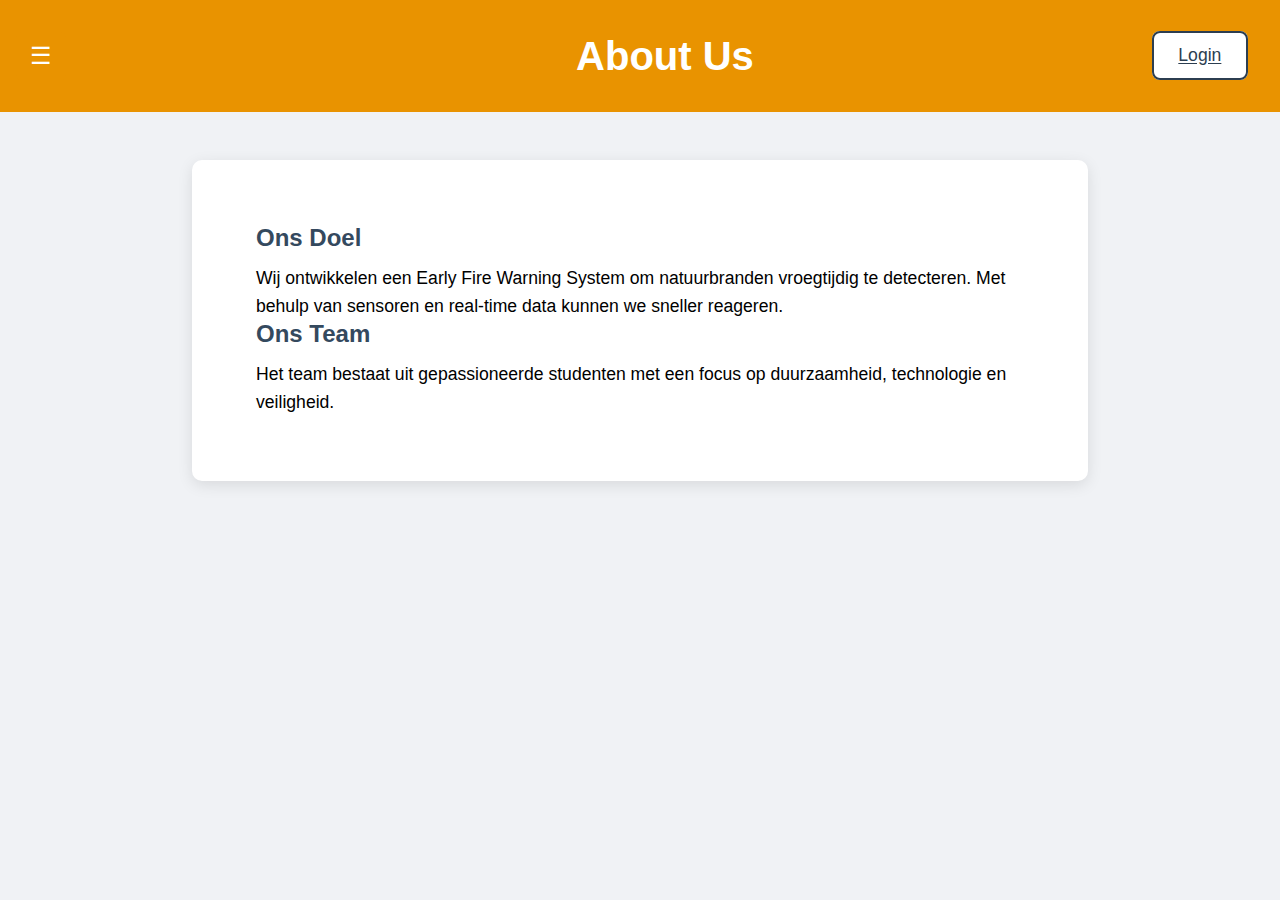
<file: DisasterWarningSystem/about.html>
<!DOCTYPE html>
<html lang="nl">
<head>
    
    <meta charset="UTF-8">
    <title>About Us</title>
    <link rel="stylesheet" href="about.css">
</head>
<body>
   

    <div id="sidebar">
        <nav id="menu">
            <ul>
                <li><a href="index.html">Dashboard</a></li>
                <li><a href="about.html">About Us</a></li>
                <li><a href="contact.html">Contact</a></li>
            </ul>
        </nav>
    </div>

    <div class="container">
        <header>
            <div class="header-content">
                 <button id="toggleSidebar">☰</button>
                <h1>About Us</h1>
                <div class="header-right">
                    <a href="login.html" class="login-button">Login</a>
                </div>
            </div>
        </header>

        <main class="dashboard">
            <section class="card" style="flex: 1 1 100%;">
                <h2>Ons Doel</h2>
                <p>
                    Wij ontwikkelen een Early Fire Warning System om natuurbranden vroegtijdig te detecteren. Met behulp van sensoren en real-time data kunnen we sneller reageren.
                </p>

                <h2>Ons Team</h2>
                <p>
                    Het team bestaat uit gepassioneerde studenten met een focus op duurzaamheid, technologie en veiligheid.
                </p>
            </section>
        </main>
    </div>

    <script>
        document.addEventListener("DOMContentLoaded", function () {
            const toggleButton = document.getElementById("toggleSidebar");
            const sidebar = document.getElementById("sidebar");
            const body = document.body;

            toggleButton.addEventListener("click", () => {
                sidebar.classList.toggle("open");
                body.classList.toggle("sidebar-open");
            });
        });
    </script>
</body>
</html>
</file>
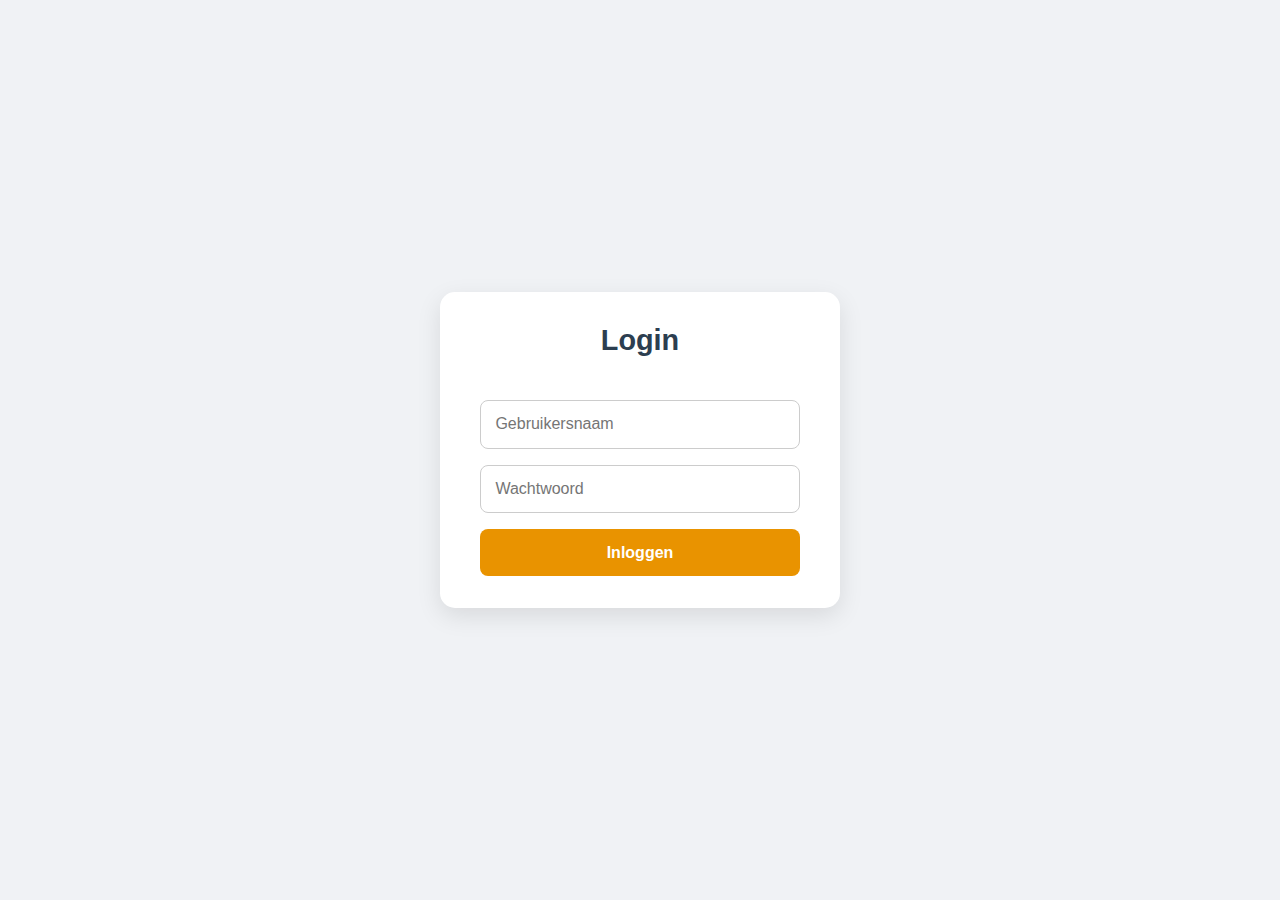
<file: DisasterWarningSystem/login.html>
<!DOCTYPE html>
<html lang="nl">
<head>
  <meta charset="UTF-8">
  <title>Login</title>
  <link rel="stylesheet" href="styles.css">
</head>
<body>
  <body class="login-page">
  <div class="login-container">
    <h2>Login</h2>
    <form id="loginForm">
      <input type="text" id="username" placeholder="Gebruikersnaam" required>
      <input type="password" id="password" placeholder="Wachtwoord" required>
      <button type="submit">Inloggen</button>
    </form>
    <p id="loginError" class="error-message">Ongeldige gegevens</p>
  </div>
</body>


  <script>
    document.getElementById("loginForm").addEventListener("submit", function (e) {
      e.preventDefault();

      const username = document.getElementById("username").value.trim();
      const password = document.getElementById("password").value.trim();

      if (username === "admin" && password === "123") {
        localStorage.setItem("loggedIn", "true");
        window.location.href = "dashboard.html";
      } else {
        document.getElementById("loginError").style.display = "block";
      }
    });
  </script>
</body>
</html>
</file>
<file: DisasterWarningSystem/about.css>
/* Algemene opmaak */
* {
    box-sizing: border-box;
    margin: 0;
    padding: 0;
}

html, body {
    height: 100%;
    width: 100%;
    font-family: Arial, sans-serif;
    background-color: #f0f2f5;
}

/* Sidebar */
#sidebar {
    position: fixed;
    top: 0;
    left: 0;
    width: 220px;
    height: 100%;
    background-color: #2c3e50;
    color: white;
    padding-top: 1em;
    transform: translateX(-100%);
    transition: transform 0.3s ease;
    z-index: 1000;
}

#sidebar.open {
    transform: translateX(0);
}

#toggleSidebar {
    background-color: #e99300;
    border: none;
    color: white;
    font-size: 1.5em;
    padding: 10px 14px;
    border-radius: 5px;
    cursor: pointer;
    z-index: 1100;
    transition: margin-left 0.3s ease;
    margin-left: 0;
}
#menu ul {
    list-style: none;
    padding: 0;
    margin: 2em 0;
}

#menu ul li {
    margin: 1em 0;
    padding-left: 1em;
}

#menu ul li a {
    text-decoration: none;
    color: white;
    font-size: 1.1em;
    display: block;
    transition: background-color 0.3s ease;
}

#menu ul li a:hover {
    background-color: #1f2c38;
    padding-left: 1.5em;
}

/* Header */
header {
    background-color: #e99300;
    color: white;
    padding: 1em;
    width: 100%;
}

.header-content {
    display: flex;
    justify-content: center;
    align-items: center;
    position: relative;
    height: 80px;
}
.header-content #toggleSidebar {
    margin-right: auto;
}

.header-content h1 {
    flex: 1;
    text-align: center;
    font-size: 2.5em;
    margin: 0;
}

.header-right {
    position: absolute;
    right: 0;
    padding-right: 1em;
}

.login-button {
    background-color: #ffffff;
    color: #2c3e50;
    border: 2px solid #2c3e50;
    border-radius: 8px;
    padding: 0.7em 1.4em;
    font-size: 1.1em;
    cursor: pointer;
    transition: all 0.3s ease;
}

.login-button:hover {
    background-color: #2c3e50;
    color: white;
}

/* Container en layout */
.container {
    transition: padding-left 0.3s ease;
    padding-left: 0;
}

body.sidebar-open .header-content #toggleSidebar {
    margin-left: 220px;
}

main.dashboard {
    margin: 3em auto;
    text-align: center;
    max-width: 70%;
    background-color: white;
    padding: 2em;
    border-radius: 10px;
    box-shadow: 0 4px 15px rgba(0, 0, 0, 0.1);
}

.card {
    padding: 2em;
    text-align: left;
}

.card h2 {
    color: #34495e;
    margin-bottom: 0.5em;
}

.card p {
    font-size: 1.1em;
    line-height: 1.6;
}
</file>
<file: DisasterWarningSystem/styles.css>
* {
    box-sizing: border-box;
    margin: 0;
    padding: 0;
}

html, body {
    height: 100%;
    width: 100%;
    font-family: Arial, sans-serif;
    background-color: #f0f2f5;
}
#headerstyle
header {
    background-color: #e99300;
    color: white;
    padding: 1em;
    text-align: center;
    width: 100%;
}
.header-content {
    display: flex;
    justify-content: center;
    align-items: center;
    height: 80px;
    position: relative;
}

.header-content h1 {
    flex: 1;
    text-align: center;
    margin: 0;
    font-size: 2.5em;
}




.header-right {
    z-index: 1;
}



.login-button {
    background-color: #ffffff;
    color: #2c3e50;
    border: 2px solid #2c3e50;
    border-radius: 8px;
    padding: 0.7em 1.4em; 
    font-size: 1.1em;      
    cursor: pointer;
    transition: all 0.3s ease;
}

.login-button:hover {
    background-color: #2c3e50;
    color: white;
}


header h1 {
    margin: 0;
    font-size: 2.5em;
}

.dashboard {
    display: flex;
    flex-wrap: wrap;
    width: 1200px;
}

.card {
    flex: 1 1 50%;
    padding: 2em;
    text-align: center;
    background-color: white;
    border: 1px solid #ddd;
    border-radius: 10px;
    box-shadow: 0 2px 5px rgba(0,0,0,0.1);
    transition: transform 0.3s;
}

.card:hover {
    transform: scale(1.02);
}

.card h2 {
    color: #34495e;
    margin-bottom: 0.5em;
}
#kaart-container {
    width: 100%;
    padding: 2em;
    text-align: center;
}

#kaart-container h2 {
    margin-bottom: 1em;
}

#kaart {
    width: 100%;
    height: 400px;
    border-radius: 10px;
    box-shadow: 0 2px 5px rgba(0,0,0,0.1);
}
#extended-weather {
    width: 100%;
    padding: 2em;
    text-align: center;
}

#extended-weather h2 {
    font-size: 1.5em;
    color: #2c3e50;
    margin-bottom: 0.5em;
}

.forecast-section {
    display: flex;
    justify-content: center;
    gap: 20px;
    flex-wrap: wrap;
    margin: 2em 0;
}

.forecast-card {
    background-color: white;
    border-radius: 10px;
    box-shadow: 0 2px 5px rgba(0,0,0,0.1);
    padding: 1.5em;
    width: 250px;
    text-align: center;
    transition: transform 0.3s;
}

.forecast-card:hover {
    transform: scale(1.05);
}

.forecast-card h3 {
    margin-bottom: 0.5em;
    color: #2c3e50;
}

.forecast-card p {
    font-size: 1.2em;
    margin: 0.3em 0;
}

body {
    margin: 0;
    background-color: #f0f2f5;
    font-family: Arial, sans-serif;
}


header {
    background-color: #e99300;
    color: white;
    padding: 1em;
    text-align: center;
}
#Header Dashboard page 

.header-content {
    display: flex;
    justify-content: space-between;
    align-items: center;
    max-width: 1200px;
    margin: 0 auto;
}


.logout-button {
    background-color: white;
    color: #2c3e50;
    border: 2px solid #2c3e50;
    border-radius: 5px;
    padding: 0.5em 1em;
    font-weight: bold;
    text-decoration: none;
    display: flex;
    align-items: center;
    transition: background-color 0.3s ease;
}

.logout-button:hover {
    background-color: #2c3e50;
    color: white;
}

.logout-button .icon {
    margin-right: 0.5em;
    font-size: 1.2em;
}


header h1 {
    margin: 0;
    font-size: 2.2em;
}


.warning-section {
    display: flex;
    justify-content: center;
    flex-wrap: wrap;
    gap: 20px;
    padding: 2em;
}

.warning-box {
    flex: 1 1 200px;
    max-width: 250px;
    padding: 1.5em;
    text-align: center;
    font-size: 1.1em;
    font-weight: bold;
    color: white;
    border-radius: 10px;
    box-shadow: 0 2px 8px rgba(0,0,0,0.1);
    transition: transform 0.3s ease;
}

.warning-box:hover {
    transform: scale(1.05);
}




.dashboard {
    margin: 3em auto;
    text-align: center;
    max-width: 70%;
    background-color: white;
    padding: 2em;
    border-radius: 10px;
    box-shadow: 0 4px 15px rgba(0,0,0,0.1);
}

.dashboard p {
    font-size: 1.2em;
}
.alert-feed {
    max-width: 1000px;
    margin: 0 auto 3em auto;
    background-color: #ffffff;
    padding: 2em;
    border-radius: 10px;
    box-shadow: 0 2px 10px rgba(0,0,0,0.1);
    text-align: left;
}

.alert-feed h2 {
    margin-top: 0;
    color: #2c3e50;
    text-align: center;
}

.alert-message {
    background-color: #fef3c7;
    border-left: 5px solid #f59e0b;
    padding: 1em;
    margin-bottom: 1em;
    border-radius: 5px;
    font-weight: 500;
    color: #78350f;
}
.alert-message {
    background-color: #fef3c7;
    border-left: 5px solid #f59e0b;
    padding: 1em;
    margin-bottom: 1em;
    border-radius: 5px;
    font-weight: 500;
    color: #78350f;
    position: relative;
    display: flex;
    justify-content: space-between;
    align-items: center;
}

.alert-message .close-alert {
    background: none;
    border: none;
    font-size: 1.3em;
    font-weight: bold;
    color: #78350f;
    cursor: pointer;
    padding: 0;
    margin-left: 1em;
}

.alert-message .close-alert:hover {
    color: #d10000;
}

.send-warning {
    max-width: 1000px;
    margin: 0 auto 4em auto;
    background-color: #ffffff;
    padding: 2em;
    border-radius: 10px;
    box-shadow: 0 2px 10px rgba(0,0,0,0.1);
}

.send-warning h2 {
    text-align: center;
    margin-bottom: 1em;
    color: #f0f0f0;
}

#warningForm {
    display: flex;
    flex-direction: column;
    gap: 1em;
}

#warningForm label {
    font-weight: bold;
}

#warningForm input,
#warningForm textarea {
    padding: 0.8em;
    font-size: 1em;
    border: 1px solid #ccc;
    border-radius: 5px;
    resize: vertical;
}

#warningForm button {
    padding: 0.8em;
    font-size: 1.1em;
    font-weight: bold;
    color: rgb(255, 255, 255);
    background-color: #e74c3c;
    border: none;
    border-radius: 5px;
    cursor: pointer;
    transition: background-color 0.3s;
}

#warningForm button:hover {
    background-color: #c0392b;
}
.sensor-data {
    max-width: 800px;
    margin: 0 auto 4em auto;
    background-color: #ffffff;
    padding: 2em;
    border-radius: 10px;
    box-shadow: 0 2px 10px rgba(0,0,0,0.1);
    text-align: center;
}

.sensor-data h2 {
    margin-bottom: 1em;
    color: #2c3e50;
}
.sensor-visuals {
    max-width: 1000px;
    margin: 0 auto 4em auto;
    background-color: #ffffff;
    padding: 2em;
    border-radius: 10px;
    box-shadow: 0 2px 10px rgba(0,0,0,0.1);
}

.sensor-visuals h2 {
    text-align: center;
    margin-bottom: 1em;
    color: #2c3e50;
}

.graph-container,
.table-container {
    margin-top: 2em;
}

#sensorChart {
    width: 100%;
    height: 300px;
}

.table-container table {
    width: 100%;
    border-collapse: collapse;
    margin-top: 1em;
}

.table-container th,
.table-container td {
    border: 1px solid #ccc;
    padding: 0.75em;
    text-align: center;
}

.table-container th {
    background-color: #f0f0f0;
    color: #333;
}
.map-section {
    max-width: 1000px;
    margin: 0 auto 4em auto;
    background-color: #ffffff;
    padding: 2em;
    border-radius: 10px;
    box-shadow: 0 2px 10px rgba(0,0,0,0.1);
    text-align: center;
}

.map-section h2 {
    margin-bottom: 1em;
    color: #2c3e50;
}

#liveMap {
    height: 400px;
    width: 100%;
    border-radius: 8px;
}

/* ===== Loginpagina Styling ===== */
.login-page {
    height: 100vh;
    display: flex;
    justify-content: center;
    align-items: center;
    background-color: #f0f2f5;
}

.login-container {
    background-color: white;
    padding: 2em 2.5em;
    border-radius: 15px;
    box-shadow: 0 8px 25px rgba(0, 0, 0, 0.1);
    width: 100%;
    max-width: 400px;
    text-align: center;
    animation: fadeIn 0.5s ease-in-out;
}

.login-container h2 {
    margin-bottom: 1.5em;
    font-size: 1.8em;
    color: #2c3e50;
}

.login-container input {
    width: 100%;
    padding: 0.9em;
    margin-bottom: 1em;
    border: 1px solid #ccc;
    border-radius: 8px;
    font-size: 1em;
}

.login-container button {
    width: 100%;
    padding: 0.9em;
    background-color: #e99300;
    color: white;
    border: none;
    border-radius: 8px;
    font-size: 1em;
    font-weight: bold;
    cursor: pointer;
    transition: background-color 0.3s ease;
}

.login-container button:hover {
    background-color: #c77e00;
}

.error-message {
    color: red;
    margin-top: 1em;
    display: none;
}


@keyframes fadeIn {
    from { opacity: 0; transform: translateY(20px); }
    to { opacity: 1; transform: translateY(0); }
}
/* Sidebar */
/* Sidebar standaard gesloten */
#sidebar {
    position: fixed;
    top: 0;
    left: 0;
    width: 220px;
    height: 100%;
    background-color: #2c3e50;
    color: white;
    padding-top: 1em;
    transform: translateX(-100%);
    transition: transform 0.3s ease;
    z-index: 1000;
}

/* Sidebar geopend */
#sidebar.open {
    transform: translateX(0);
}

#toggleSidebar {
    position: absolute;
    top: 10px;
    right: -45px;
    background-color: #e99300;
    color: white;
    font-size: 1.5em;
    padding: 10px;
    border: none;   
    border-radius: 0 5px 5px 0;
    cursor: pointer;
    z-index: 1100;
}


/* Navigatiemenu in sidebar */
#menu ul {
    list-style: none;
    padding: 0;
    margin: 2em 0;
}

#menu ul li {
    margin: 1em 0;
    padding-left: 1em;
}

#menu ul li a {
    text-decoration: none;
    color: white;
    font-size: 1.1em;
    display: block;
    transition: background-color 0.3s ease;
}

#menu ul li a:hover {
    background-color: #1f2c38;
    padding-left: 1.5em;
}

.container {
    transition: padding-left 0.3s ease;
    padding-left: 0;
}


body.sidebar-open .container {
    padding-left: 220px;
}
</file>
